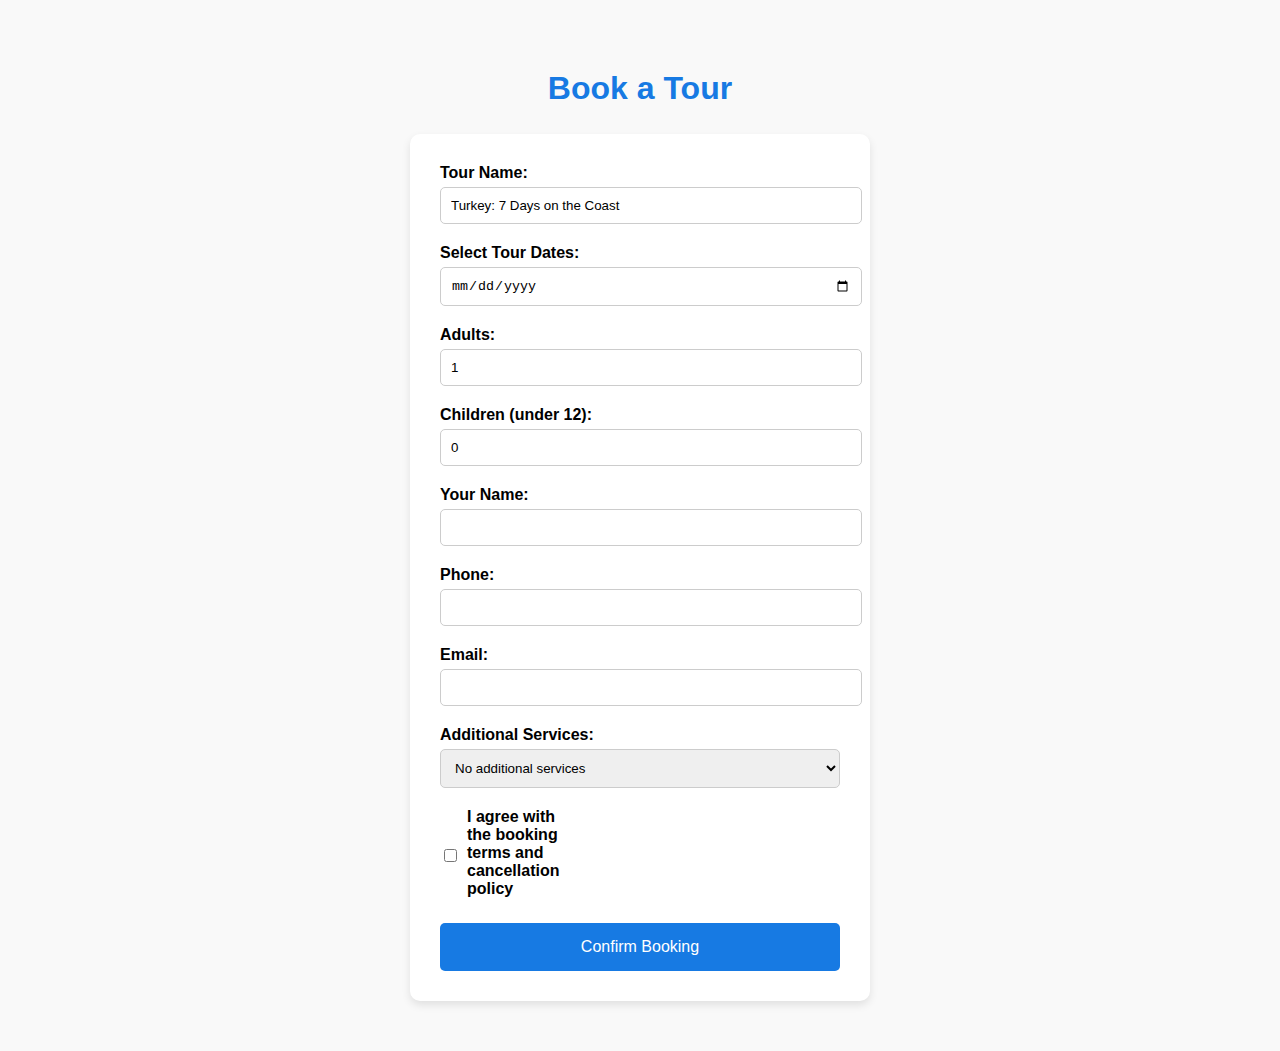
<file: book.html>
<!DOCTYPE html>
<html lang="en">
<head>
    <meta charset="UTF-8">
    <meta name="viewport" content="width=device-width, initial-scale=1.0">
    <title>Book a Tour | Kazunion</title>
    <link rel="stylesheet" href="book.css">
</head>
<body>
   
    <section class="booking-section">
        <h2>Book a Tour</h2>

        
        <form class="booking-form" action="submit-booking" method="POST">
            
            <div class="form-group">
                <label for="tour-name">Tour Name:</label>
                <input type="text" id="tour-name" name="tour-name" value="Turkey: 7 Days on the Coast" readonly>
            </div>

            
            <div class="form-group">
                <label for="tour-dates">Select Tour Dates:</label>
                <input type="date" id="tour-dates" name="tour-dates" required>
            </div>

            
            <div class="form-group">
                <label for="adults">Adults:</label>
                <input type="number" id="adults" name="adults" min="1" value="1" required>
            </div>

            <div class="form-group">
                <label for="children">Children (under 12):</label>
                <input type="number" id="children" name="children" min="0" value="0">
            </div>

           
            <div class="form-group">
                <label for="name">Your Name:</label>
                <input type="text" id="name" name="name" required>
            </div>

            <div class="form-group">
                <label for="phone">Phone:</label>
                <input type="tel" id="phone" name="phone" required>
            </div>

            <div class="form-group">
                <label for="email">Email:</label>
                <input type="email" id="email" name="email" required>
            </div>

           
            <div class="form-group">
                <label for="extras">Additional Services:</label>
                <select id="extras" name="extras">
                    <option value="none">No additional services</option>
                    <option value="transfer">Transfer</option>
                    <option value="excursions">Excursions</option>
                    <option value="insurance">Insurance</option>
                </select>
            </div>


           
           
            <div class="form-group agreement">
                <input type="checkbox" id="agreement" name="agreement" required>
                <label for="agreement">I agree with the booking terms and cancellation policy</label>
            </div>

            
            <button type="submit" class="submit-button">Confirm Booking</button>
        </form>
    </section>
</body>
</html>
</file>
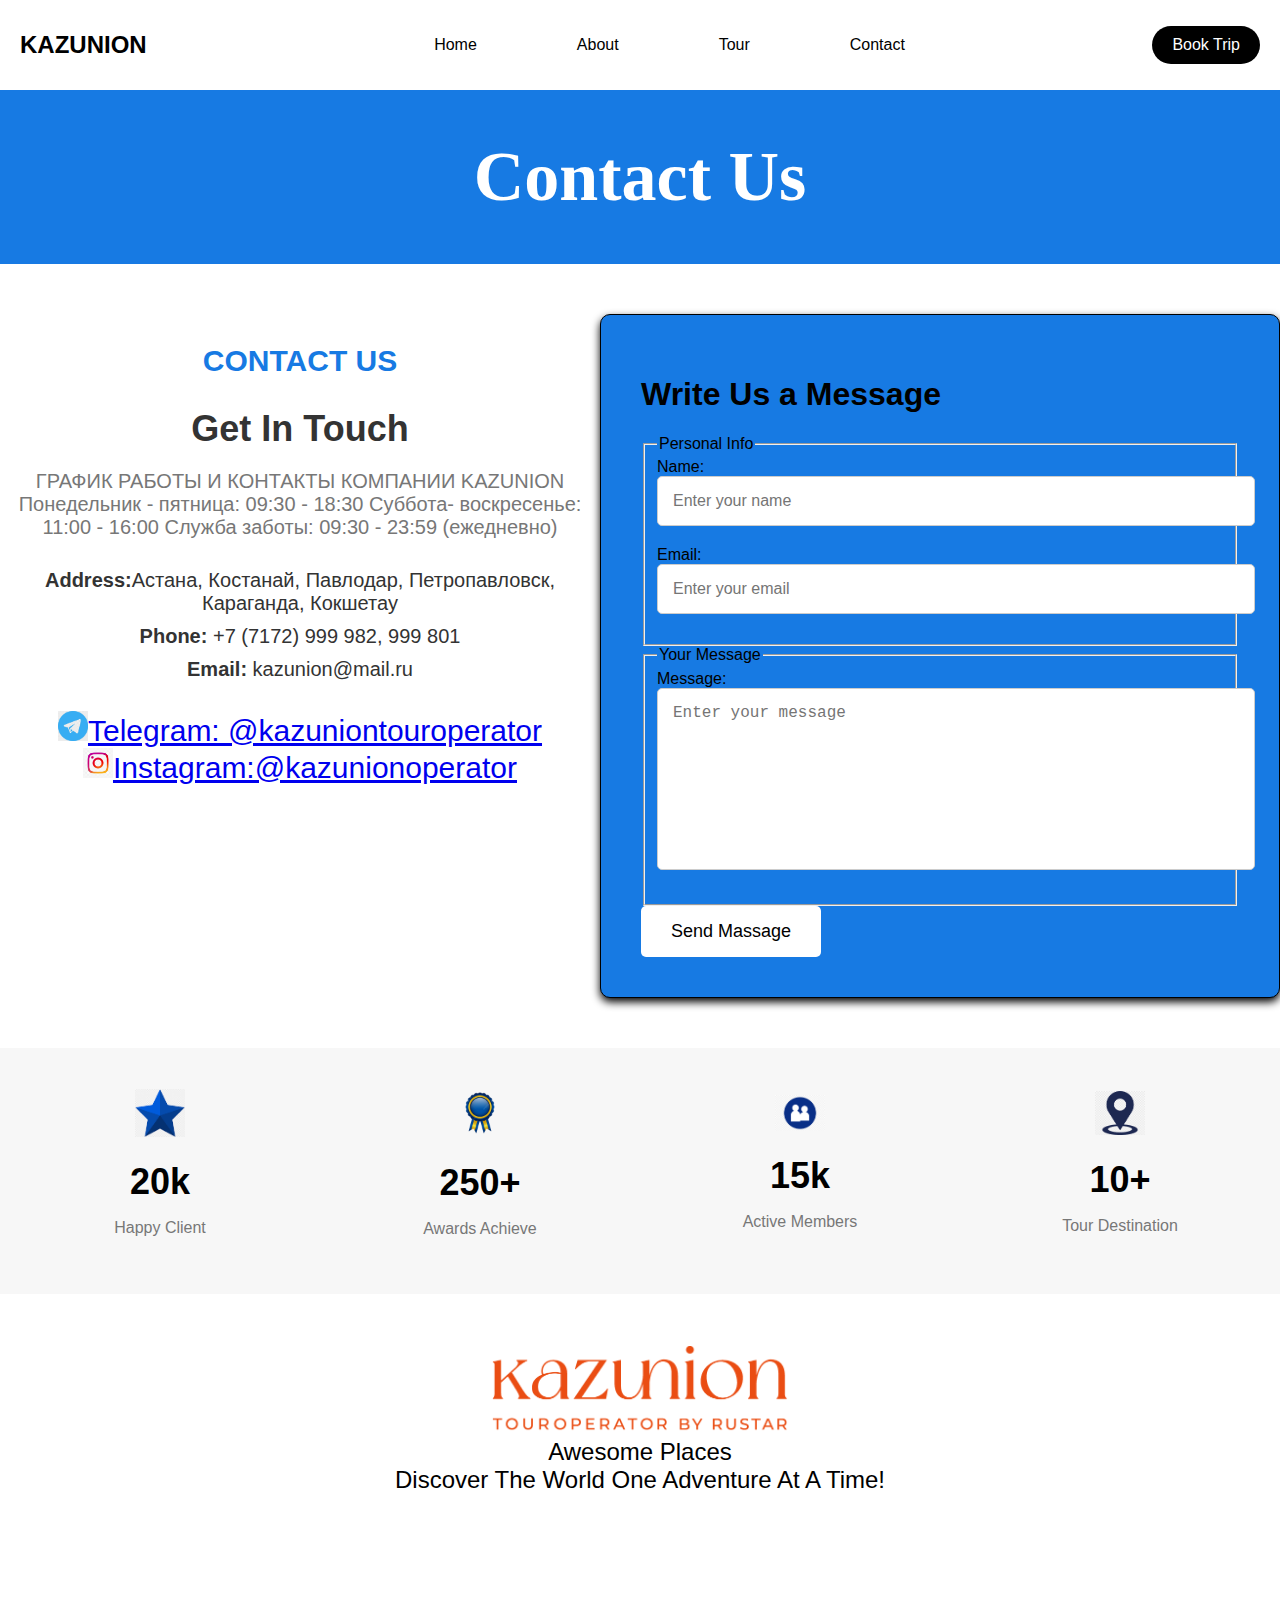
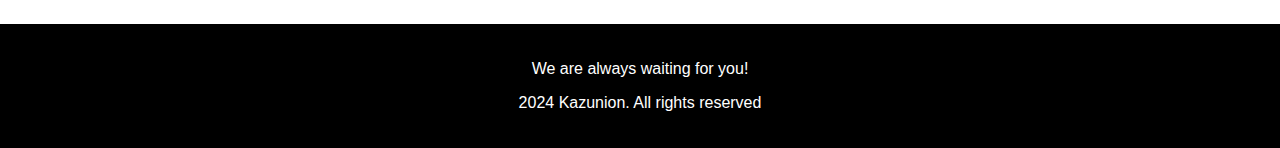
<file: contact.html>
<!DOCTYPE html>
<html lang="en">
<head>
    <meta charset="UTF-8">
    <meta name="viewport" content="width=device-width, initial-scale=1.0">
    <link rel="stylesheet" href="contact.css">
    <title>Document</title>
</head>
<body>
    <header>
        
        <div class="logo">KAZUNION</div>
        <nav>
            <ul>
                <li><a href="index.html">Home</a></li>
                <li><a href="about.html">About</a></li>
                <li><a href="tour.html">Tour</a></li>
                
                <li><a href="contact.html">Contact</a></li>
            </ul>
        </nav>
        <a href="book.html" class="book-trip">Book Trip</a>
    

    
</header>





    
<div class="header">
<h1>Contact Us</h1>
</div>

<section class="acon">
    <div class="contact-section">
        <h3>Contact Us</h3>
        <h1>Get In Touch</h1>
        <p>ГРАФИК РАБОТЫ И КОНТАКТЫ КОМПАНИИ KAZUNION <br>
            Понедельник - пятница: 09:30 - 18:30
            Суббота- воскресенье: 11:00 - 16:00
            Служба заботы: 09:30 - 23:59 (ежедневно)</p>
    
        <div class="contact-info">
            <p><strong>Address:</strong>Астана, Костанай, Павлодар, Петропавловск, Караганда, Кокшетау</p>
            <p><strong>Phone:</strong> +7 (7172) 999 982, 999 801</p>
            <p><strong>Email:</strong> kazunion@mail.ru</p>
    
           
            <div class="social-icons">
              
                <a href="https://t.me/kazuniontouroperator"><img src="telegram.jpg" alt="Telegram">Telegram: @kazuniontouroperator

                </a>
                <a href="https://www.instagram.com/kazuniontouroperator/"><img src="ins.jpg" alt="Instagram">Instagram:@kazunionoperator</a>
                
            </div>
        </div>
    </div>

        <div class="form-container">
            
            
        <h1>Write Us a Message</h1>
        <form action="submit_form.php"method="post">
            <fieldset>
                <legend>Personal Info</legend>
                <label for="name">Name:</label>
                <input type="text" id="name" name="name" placeholder="Enter your name" required>
            
                <label for="email">Email:</label>
                <input type="email" id="email" name="email" placeholder="Enter your email" required>
            </fieldset>
          
        
        <fieldset>
        <legend>Your Message</legend>
        <label for="message">Message:</label>
        <textarea id="message" name="message" placeholder="Enter your message" required></textarea></fieldset>
        <input type="submit" value="Send Massage">
        </form></div>
</section>

<div class="stats-section">
    <div class="stat-item">
        <img src="star.png" alt="Happy Client">
        <h2>20k</h2>
        <p>Happy Client</p>
    </div>
    <div class="stat-item">
        <img src="medal.png" alt="Awards">
        <h2>250+</h2>
        <p>Awards Achieve</p>
    </div>
    <div class="stat-item">
        <img src="pep.png" alt="Active Members">
        <h2>15k</h2>
        <p>Active Members</p>
    </div>
    <div class="stat-item">
        <img src="loca.png" alt="Tour Destinations">
        <h2>10+</h2>
        <p>Tour Destination</p>
    </div>
</div>




        
            
            <section class="partners">
        
        
               
                <img src="kazunion_logo_type_version-touroeratorbyrustar-02-e1716286645941.png" width="300px">
                <div class="places">
                    <div class="place">Awesome Places</div>
                    <div class="details">Discover The World One Adventure At A Time!</div>
                </div>
            </section>
        
            <footer>
                <p> We are always waiting for you!</p>
            <p>  2024 Kazunion. All rights reserved</p>
                
            </footer>
        
        
    
    
    
</body>
</html>
</file>
<file: book.css>
body {
    font-family: Arial, sans-serif;
    background-color: #f9f9f9;
    margin: 0;
    padding: 0;
}

h2 {
    text-align: center;
    color: rgb(23, 122, 227);
    margin-top: 20px;
}

.booking-section {
    display: flex;
    justify-content: center;
    align-items: center;
    flex-direction: column;
    padding: 40px;
}

.booking-form {
    background-color: white;
    padding: 30px;
    border-radius: 10px;
    box-shadow: 0 4px 8px rgba(0, 0, 0, 0.1);
    max-width: 400px;
    width: 100%;
}

.form-group {
    margin-bottom: 20px;
}

.form-group label {
    display: block;
    margin-bottom: 5px;
    font-weight: bold;
}

.form-group input,
.form-group select {
    width: 100%;
    padding: 10px;
    border-radius: 5px;
    border: 1px solid #ccc;
}

.agreement {
    display: flex;
    align-items: center;
    padding-right: 300px;
}

.agreement input {
    margin-right: 10px;
}

.submit-button {
    width: 100%;
    background-color: rgb(23, 122, 227);
    color: white;
    padding: 15px;
    border: none;
    border-radius: 5px;
    cursor: pointer;
    font-size: 16px;
}

.submit-button:hover {
    background-color: #ff5722;
}


@media (max-width: 480px) {
    .booking-section {
        padding: 20px;
    }

    .booking-form {
        padding: 20px;
        max-width: 100%;
    }

    .agreement {
        flex-direction: column;
        align-items: flex-start;
        padding-right: 0;
    }

    .submit-button {
        font-size: 14px;
        padding: 12px;
    }

    h2 {
        font-size: 24px;
    }
}


@media (max-width: 768px) {
    .booking-section {
        padding: 30px;
    }

    .booking-form {
        max-width: 90%;
    }

    .agreement {
        padding-right: 0;
    }

    .submit-button {
        font-size: 15px;
    }

    h2 {
        font-size: 28px;
    }
}


@media (min-width: 1024px) {
    .booking-section {
        padding: 50px;
    }

    .booking-form {
        max-width: 400px;
    }

    .submit-button {
        font-size: 16px;
    }

    h2 {
        font-size: 32px;
    }
}
</file>
<file: contact.css>
body {
    font-family: Arial, sans-serif;
    
    margin: 0;
    padding: 0;
}

header {
    display: flex;
    justify-content: space-between;
    align-items: center;
    padding: 20px;
    background-color: #fff;
    box-shadow: 0px 2px 5px rgba(0,0,0,0.1);
}
.logo {
    font-size: 24px;
    font-weight: bold;
}

.plane_image {
    max-width: 1600px;
    
}
.plane {
    width: 1000px;
}

nav ul {
    list-style: none;
    display: flex;
    gap: 20px;
}


header nav ul li a {
        color: black;
        text-decoration: none;
        margin: 0 30px;
        border: 2px solid transparent;
        padding: 8px;
        border-radius: 20px;
    }


header nav ul li a:hover {
    background-color: black;
    color: white;
    transition: all .5s;
}

.book-trip {
    background-color: #000;
    color: #fff;
    padding: 10px 20px;
    border-radius: 5px;
    text-decoration: none;
    border-radius: 20px;
}


.header {
    display: flex;
    background: rgb(23, 122, 227);
    color: white;
    justify-content: center;
    align-items: center;
    font-size: 35px;
    font-family: 'Times New Roman', Times, serif;
    
}
.form-container {
   background-color:rgb(23, 122, 227);
   max-width: 600px;
   
   margin: 50px auto;
   padding: 40px;
   border-radius: 10px;
   border: 1px solid black;
   box-shadow: 0 4px 8px;
}
input[type="text"],
input[type="email"],
textarea {
width: 100%;
padding: 15px;
margin-bottom: 20px;
border: 1px solid #ccc;
border-radius: 5px;font-size: 16px;}
textarea {
height: 150px;
resize: none;}

input[type="submit"] { background-color:white; 

color: black;
padding: 15px 30px;
border: none;
border-radius: 5px; 
font-size: 18px;
cursor: pointer;
transition: background-color 0.3s

ease;
}
input[type="submit"]:hover {
   background-color: rgb(23, 122, 227); 
}



footer {
   text-align: center;
   padding: 20px;
   background-color: burlywood;
   color: red;
   margin-top: 50px;
}


.partners {
    
    text-align: center;
    padding: 50px;
    background-color: #fff;
}

.partners h2 {
    font-size: 36px;
    margin-bottom: 20px;
}

.places {
    font-size: 24px;
    margin-bottom: 30px;
}


.stats-section {
    display: flex;
    justify-content: space-around;
    align-items: center;
    background-color: #f7f7f7;
    padding: 40px 0;
    text-align: center;
}

.stat-item {
    flex: 1;
    max-width: 200px;
    margin: 0 20px;
}


.stat-item img {
    width: 50px;
    margin-bottom: 10px;
}

.stat-item h2 {
    font-size: 36px;
    margin: 10px 0;
}

.stat-item p {
    font-size: 16px;
    color: #777;
}

.map-section {
    margin: 50px 0;
}




footer {
    padding: 20px;
    text-align: center;
   
    background-color:  black;
    box-shadow: 10px #007BFF;
    color: white;

}

footer .social a {
    margin: 0 10px;
    text-decoration: none;
    color: white;
    border: 1px solid rgb(23, 122, 227);
    background-color: rgb(23, 122, 227);
    border-radius: 50px;
    
}

.contact-section {
    max-width: 600px;
    margin: 50px auto;
    text-align: center;
    font-size: 30px;
}

.contact-section h3 {
    font-size: 30px;
    color:rgb(23, 122, 227) ;
    text-transform: uppercase;
}

.contact-section h1 {
    font-size: 36px;
    color: #333;
    margin-bottom: 10px;
}

.contact-section p {
    font-size: 20px;
    color: #777;
    margin-bottom: 30px;
}

.contact-info p {
    font-size: 20px;
    color: #333;
    margin: 10px 0;
}

.contact-info strong {
    font-weight: bold;
}

.social-icons {
    margin-top: 30px;
}

.social-icons a {
    margin: 0 10px;
    display: inline-block;
}

.social-icons a img {
    width: 30px; 
}

.acon {
    display: flex;
}
@media (max-width: 768px) {
    /* Header and Navigation */
    header {
        flex-direction: column;
        align-items: flex-start;
        padding: 15px;
    }

    .logo {
        font-size: 20px;
        margin-bottom: 10px;
    }

    nav ul {
        flex-direction: column;
        gap: 10px;
        width: 100%;
    }

    header nav ul li a {
        margin: 5px 0;
        width: 100%;
        text-align: center;
    }

    .book-trip {
        padding: 8px 16px;
        font-size: 16px;
        border-radius: 15px;
    }

    /* Header Section */
    .header {
        flex-direction: column;
        font-size: 28px;
        padding: 15px;
    }

    /* Form Container */
    .form-container {
        margin: 20px auto;
        padding: 20px;
        max-width: 90%;
    }

    input[type="text"],
    input[type="email"],
    textarea {
        padding: 10px;
        font-size: 14px;
    }

    input[type="submit"] { 
        padding: 10px 20px;
        font-size: 16px;
    }

    /* Partners Section */
    .partners {
        padding: 30px;
    }

    .partners h2 {
        font-size: 28px;
    }

    .places {
        font-size: 20px;
    }

    /* Stats Section */
    .stats-section {
        flex-direction: column;
        padding: 20px 0;
    }

    .stat-item {
        max-width: 100%;
        margin: 20px 0;
    }

    .stat-item h2 {
        font-size: 28px;
    }

    .stat-item p {
        font-size: 14px;
    }

    /* Map Section */
    .map-section {
        margin: 30px 0;
    }

    /* Footer */
    footer {
        padding: 15px;
        font-size: 14px;
    }

    footer .social a {
        margin: 0 5px;
        padding: 8px;
        font-size: 14px;
    }

    /* Contact Section */
    .contact-section {
        max-width: 90%;
        font-size: 24px;
        margin: 30px auto;
    }

    .contact-section h3 {
        font-size: 24px;
    }

    .contact-section h1 {
        font-size: 28px;
    }

    .contact-section p {
        font-size: 18px;
        margin-bottom: 20px;
    }

    .contact-info p {
        font-size: 18px;
    }

    /* Social Icons */
    .social-icons a img {
        width: 25px;
    }

    /* Acon Section */
    .acon {
        flex-direction: column;
        align-items: center;
    }
}
</file>
